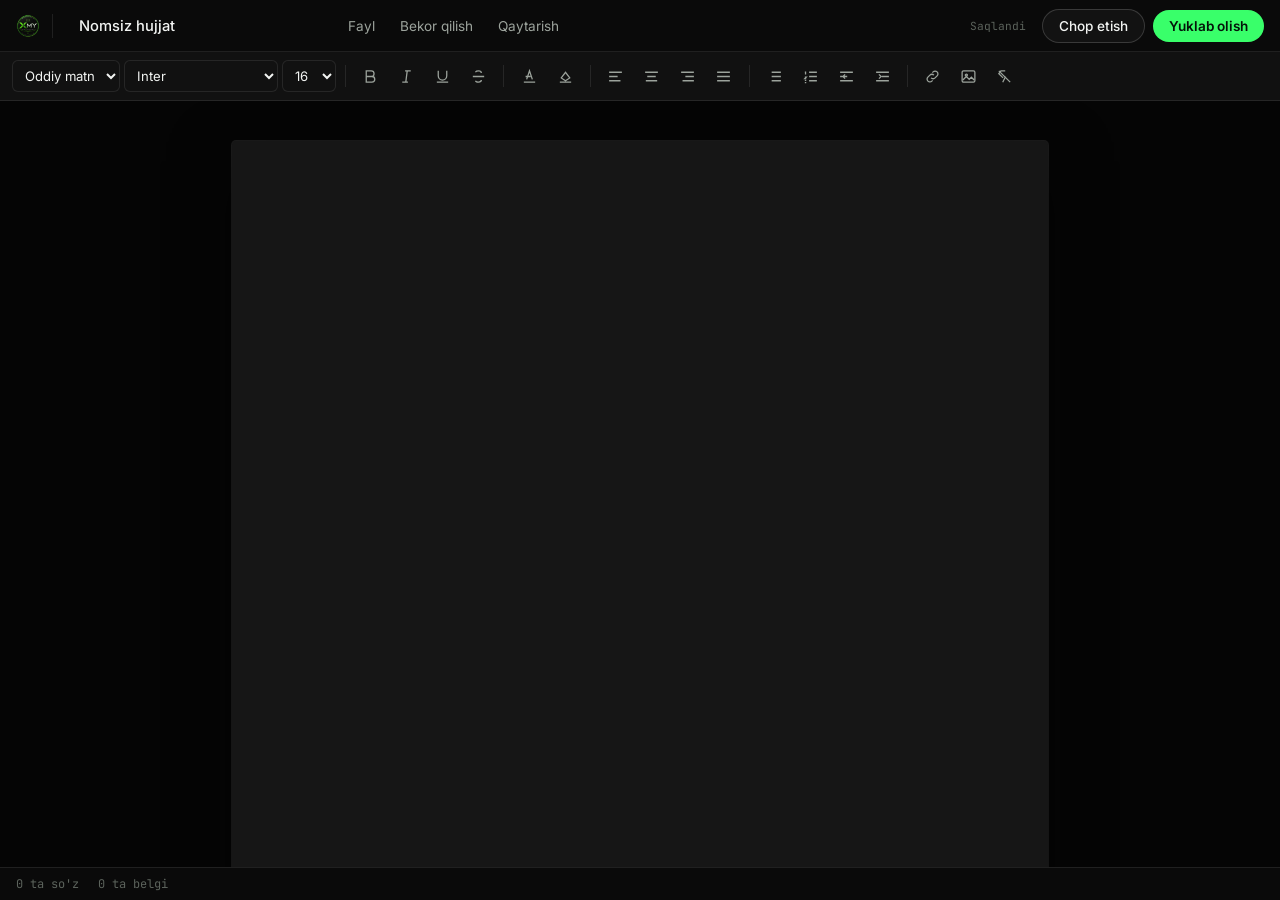
<file: docs.html>
<!DOCTYPE html>
<html lang="uz">
<head>
<meta charset="UTF-8">
<meta name="viewport" content="width=device-width, initial-scale=1.0">
<title>XMY Yozuv</title>
<link rel="icon" type="image/png" href="Logo.png">
<link rel="preconnect" href="https://fonts.googleapis.com">
<link href="https://fonts.googleapis.com/css2?family=Space+Grotesk:wght@500;600;700&family=Inter:wght@400;500;600&family=JetBrains+Mono:wght@400;500&display=swap" rel="stylesheet">
<link rel="stylesheet" href="base.css">
<link rel="stylesheet" href="docs.css">
</head>
<body>

<div class="appbar">
  <a class="appbar-brand" href="index.html" title="XMY Ofisga qaytish">
    <img src="Logo.png" alt="XMY">
  </a>
  <input class="appbar-title" id="docTitle" value="Nomsiz hujjat" spellcheck="false">
  <div class="appbar-menu">
    <button id="menuFile">Fayl</button>
    <button id="btnUndo" title="Bekor qilish (Ctrl+Z)">Bekor qilish</button>
    <button id="btnRedo" title="Qaytarish (Ctrl+Y)">Qaytarish</button>
  </div>
  <div class="appbar-spacer"></div>
  <span class="appbar-status" id="saveStatus">Saqlandi</span>
  <div class="appbar-actions">
    <button class="btn btn-outline" id="btnPrint">Chop etish</button>
    <button class="btn btn-solid" id="btnExport">Yuklab olish</button>
  </div>
</div>

<div class="toolbar" id="toolbar">
  <select class="select-box" id="fmtBlock" title="Uslub">
    <option value="p">Oddiy matn</option>
    <option value="h1">Sarlavha 1</option>
    <option value="h2">Sarlavha 2</option>
    <option value="h3">Sarlavha 3</option>
    <option value="blockquote">Iqtibos</option>
  </select>
  <select class="select-box" id="fmtFont" title="Shrift">
    <option value="Inter">Inter</option>
    <option value="'Space Grotesk'">Space Grotesk</option>
    <option value="Georgia">Georgia</option>
    <option value="'Times New Roman'">Times New Roman</option>
    <option value="Arial">Arial</option>
    <option value="'Courier New'">Courier New</option>
  </select>
  <select class="select-box" id="fmtSize" title="O'lcham">
    <option value="1">10</option><option value="2">13</option>
    <option value="3" selected>16</option><option value="4">18</option>
    <option value="5">24</option><option value="6">32</option><option value="7">48</option>
  </select>

  <div class="divider-v"></div>
  <button class="icon-btn" data-cmd="bold" title="Qalin (Ctrl+B)"><svg viewBox="0 0 24 24"><path d="M6 4h7a4 4 0 010 8H6zM6 12h8a4 4 0 010 8H6z"/></svg></button>
  <button class="icon-btn" data-cmd="italic" title="Qiya (Ctrl+I)"><svg viewBox="0 0 24 24"><path d="M10 4h8M6 20h8M13 4L11 20"/></svg></button>
  <button class="icon-btn" data-cmd="underline" title="Tagiga chizish (Ctrl+U)"><svg viewBox="0 0 24 24"><path d="M6 4v7a6 6 0 0012 0V4M4 20h16"/></svg></button>
  <button class="icon-btn" data-cmd="strikeThrough" title="Ustidan chizish"><svg viewBox="0 0 24 24"><path d="M4 12h16M8 6c0-2 2-2 4-2s4 1 4 3M8 18c0 2 2 2 4 2s4-1 4-3"/></svg></button>

  <div class="divider-v"></div>
  <label class="icon-btn" title="Matn rangi" style="position:relative">
    <svg viewBox="0 0 24 24"><path d="M4 20h16M8 16l4-12 4 12M6.5 12h7"/></svg>
    <input type="color" id="txtColor" value="#f2f4f2" style="position:absolute;inset:0;opacity:0;cursor:pointer">
  </label>
  <label class="icon-btn" title="Ajratib ko'rsatish" style="position:relative">
    <svg viewBox="0 0 24 24"><path d="M4 20h16M6 14l6-8 6 8-6 4z"/></svg>
    <input type="color" id="hlColor" value="#39ff6a" style="position:absolute;inset:0;opacity:0;cursor:pointer">
  </label>

  <div class="divider-v"></div>
  <button class="icon-btn" data-cmd="justifyLeft" title="Chapga"><svg viewBox="0 0 24 24"><path d="M3 6h18M3 12h12M3 18h16"/></svg></button>
  <button class="icon-btn" data-cmd="justifyCenter" title="Markazga"><svg viewBox="0 0 24 24"><path d="M3 6h18M6 12h12M4 18h16"/></svg></button>
  <button class="icon-btn" data-cmd="justifyRight" title="O'ngga"><svg viewBox="0 0 24 24"><path d="M3 6h18M9 12h12M5 18h16"/></svg></button>
  <button class="icon-btn" data-cmd="justifyFull" title="Kenglik bo'yicha"><svg viewBox="0 0 24 24"><path d="M3 6h18M3 12h18M3 18h18"/></svg></button>

  <div class="divider-v"></div>
  <button class="icon-btn" data-cmd="insertUnorderedList" title="Ro'yxat"><svg viewBox="0 0 24 24"><path d="M8 6h13M8 12h13M8 18h13M3 6h.01M3 12h.01M3 18h.01"/></svg></button>
  <button class="icon-btn" data-cmd="insertOrderedList" title="Raqamli ro'yxat"><svg viewBox="0 0 24 24"><path d="M10 6h11M10 12h11M10 18h11M4 6h1v3M4 13h2l-2 2h2M4 17.5h2M4 20.5h2"/></svg></button>
  <button class="icon-btn" data-cmd="outdent" title="Chekinishni kamaytirish"><svg viewBox="0 0 24 24"><path d="M3 6h18M3 12h10M3 18h18M10 9l-3 3 3 3"/></svg></button>
  <button class="icon-btn" data-cmd="indent" title="Chekinishni oshirish"><svg viewBox="0 0 24 24"><path d="M3 6h18M11 12h10M3 18h18M7 9l3 3-3 3"/></svg></button>

  <div class="divider-v"></div>
  <button class="icon-btn" id="btnLink" title="Havola qo'shish"><svg viewBox="0 0 24 24"><path d="M10 14a4 4 0 005.66 0l2.83-2.83a4 4 0 10-5.66-5.66l-1 1M14 10a4 4 0 00-5.66 0L5.5 12.83a4 4 0 105.66 5.66l1-1"/></svg></button>
  <button class="icon-btn" id="btnImage" title="Rasm qo'shish (kompyuteringizdan)"><svg viewBox="0 0 24 24"><rect x="3" y="4" width="18" height="16" rx="2"/><circle cx="9" cy="10" r="1.5"/><path d="M4 17l5-5 4 4 3-3 4 4"/></svg></button>
  <button class="icon-btn" id="btnClearFmt" title="Formatni tozalash"><svg viewBox="0 0 24 24"><path d="M4 4l16 16M13 4H7L4 8l6 6M9.5 20l4-8"/></svg></button>
</div>

<div class="doc-scroll">
  <div class="page" id="page">
    <div class="editor" id="editor" contenteditable="true" spellcheck="true" aria-label="Hujjat matni"></div>
  </div>
</div>

<div class="statusbar">
  <span id="wordCount">0 ta so'z</span>
  <span id="charCount">0 ta belgi</span>
</div>

<!-- Fayl menyusi -->
<div class="dropdown" id="fileDropdown">
  <button data-action="new">Yangi hujjat</button>
  <button data-action="open">Ochish (.txt / .html)</button>
  <input type="file" id="fileInput" accept=".txt,.html" hidden>
  <div class="dropdown-sep"></div>
  <button data-action="export-html">Yuklab olish — .html</button>
  <button data-action="export-txt">Yuklab olish — .txt</button>
  <div class="dropdown-sep"></div>
  <button data-action="print">Chop etish</button>
</div>

<div class="modal-overlay" id="linkModal">
  <div class="modal">
    <h3>Havola qo'shish</h3>
    <input type="url" id="linkUrl" placeholder="https://" class="select-box" style="width:280px;padding:.6rem">
    <div class="modal-actions">
      <button class="btn btn-outline" id="linkCancel">Bekor qilish</button>
      <button class="btn btn-solid" id="linkOk">Qo'shish</button>
    </div>
  </div>
</div>

<div class="toast" id="toast"><span class="dot"></span><span id="toastText"></span></div>

<script src="docs.js"></script>
</body>
</html>
</file>
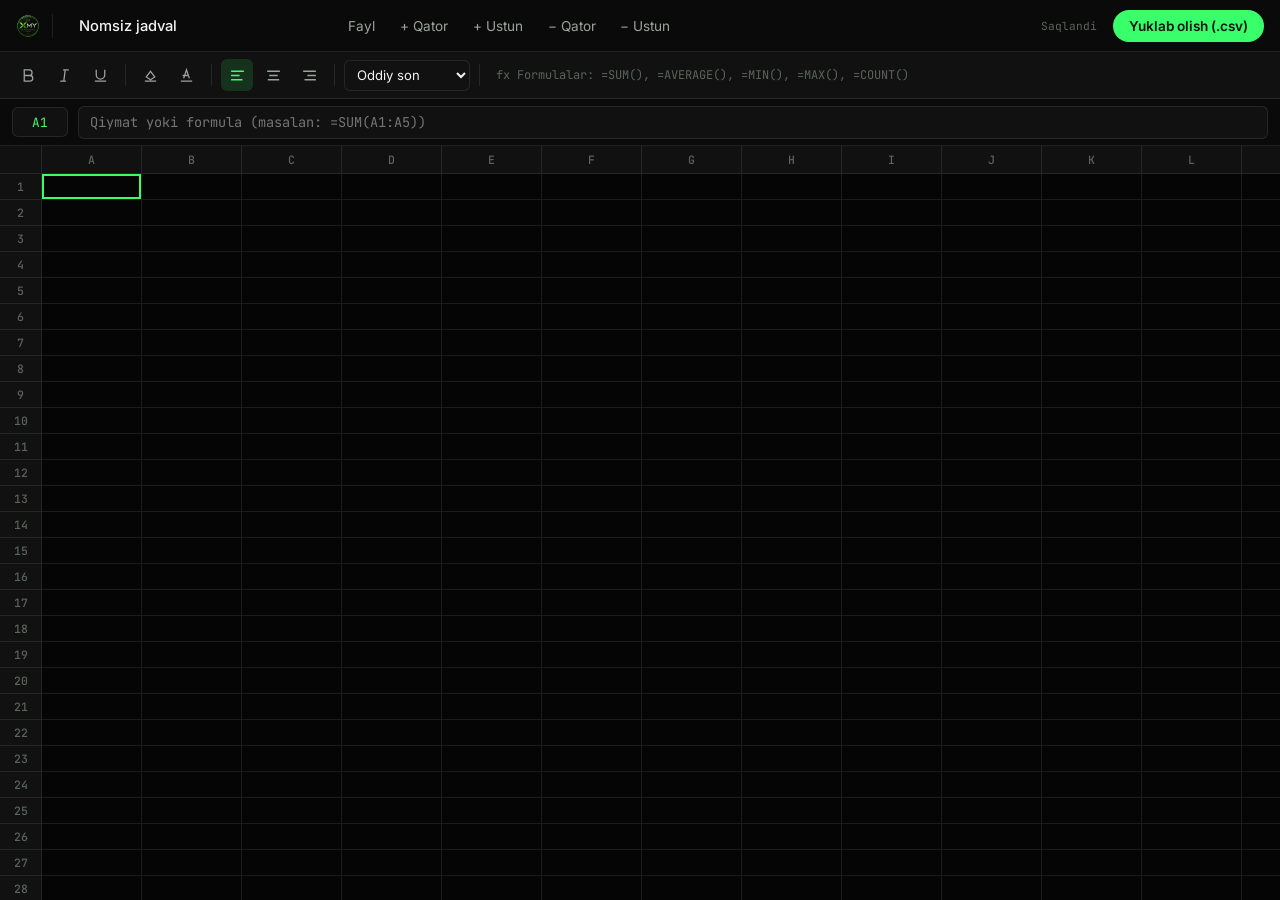
<file: sheets.html>
<!DOCTYPE html>
<html lang="uz">
<head>
<meta charset="UTF-8">
<meta name="viewport" content="width=device-width, initial-scale=1.0">
<title>XMY Jadval</title>
<link rel="icon" type="image/png" href="Logo.png">
<link rel="preconnect" href="https://fonts.googleapis.com">
<link href="https://fonts.googleapis.com/css2?family=Space+Grotesk:wght@500;600;700&family=Inter:wght@400;500;600&family=JetBrains+Mono:wght@400;500&display=swap" rel="stylesheet">
<link rel="stylesheet" href="base.css">
<link rel="stylesheet" href="sheets.css">
</head>
<body>

<div class="appbar">
  <a class="appbar-brand" href="index.html" title="XMY Ofisga qaytish">
    <img src="Logo.png" alt="XMY">
  </a>
  <input class="appbar-title" id="docTitle" value="Nomsiz jadval" spellcheck="false">
  <div class="appbar-menu">
    <button id="menuFile">Fayl</button>
    <button id="btnAddRow">+ Qator</button>
    <button id="btnAddCol">+ Ustun</button>
    <button id="btnDelRow">&minus; Qator</button>
    <button id="btnDelCol">&minus; Ustun</button>
  </div>
  <div class="appbar-spacer"></div>
  <span class="appbar-status" id="saveStatus">Saqlandi</span>
  <div class="appbar-actions">
    <button class="btn btn-solid" id="btnExport">Yuklab olish (.csv)</button>
  </div>
</div>

<div class="toolbar">
  <button class="icon-btn" data-style="bold" title="Qalin"><svg viewBox="0 0 24 24"><path d="M6 4h7a4 4 0 010 8H6zM6 12h8a4 4 0 010 8H6z"/></svg></button>
  <button class="icon-btn" data-style="italic" title="Qiya"><svg viewBox="0 0 24 24"><path d="M10 4h8M6 20h8M13 4L11 20"/></svg></button>
  <button class="icon-btn" data-style="underline" title="Tagiga chizish"><svg viewBox="0 0 24 24"><path d="M6 4v7a6 6 0 0012 0V4M4 20h16"/></svg></button>
  <div class="divider-v"></div>
  <label class="icon-btn" title="Fon rangi" style="position:relative">
    <svg viewBox="0 0 24 24"><path d="M4 20h16M6 14l6-8 6 8-6 4z"/></svg>
    <input type="color" id="cellBg" value="#1c1c1c" style="position:absolute;inset:0;opacity:0;cursor:pointer">
  </label>
  <label class="icon-btn" title="Matn rangi" style="position:relative">
    <svg viewBox="0 0 24 24"><path d="M4 20h16M8 16l4-12 4 12M6.5 12h7"/></svg>
    <input type="color" id="cellColor" value="#f2f4f2" style="position:absolute;inset:0;opacity:0;cursor:pointer">
  </label>
  <div class="divider-v"></div>
  <button class="icon-btn" data-align="left" title="Chapga"><svg viewBox="0 0 24 24"><path d="M3 6h18M3 12h12M3 18h16"/></svg></button>
  <button class="icon-btn" data-align="center" title="Markazga"><svg viewBox="0 0 24 24"><path d="M3 6h18M6 12h12M4 18h16"/></svg></button>
  <button class="icon-btn" data-align="right" title="O'ngga"><svg viewBox="0 0 24 24"><path d="M3 6h18M9 12h12M5 18h16"/></svg></button>
  <div class="divider-v"></div>
  <select class="select-box" id="numFormat" title="Format">
    <option value="plain">Oddiy son</option>
    <option value="currency">Valyuta (so'm)</option>
    <option value="percent">Foiz</option>
  </select>
  <div class="divider-v"></div>
  <span class="fx-hint" title="Formula yozish uchun = bilan boshlang. Masalan: =SUM(A1:A5)">fx Formulalar: =SUM(), =AVERAGE(), =MIN(), =MAX(), =COUNT()</span>
</div>

<div class="formula-bar">
  <span class="cell-ref" id="cellRef">A1</span>
  <input class="formula-input" id="formulaInput" placeholder="Qiymat yoki formula (masalan: =SUM(A1:A5))" spellcheck="false">
</div>

<div class="grid-scroll" id="gridScroll"></div>

<input type="file" id="fileInput" accept=".csv" hidden>
<div class="toast" id="toast"><span class="dot"></span><span id="toastText"></span></div>

<script src="sheets.js"></script>
</body>
</html>
</file>
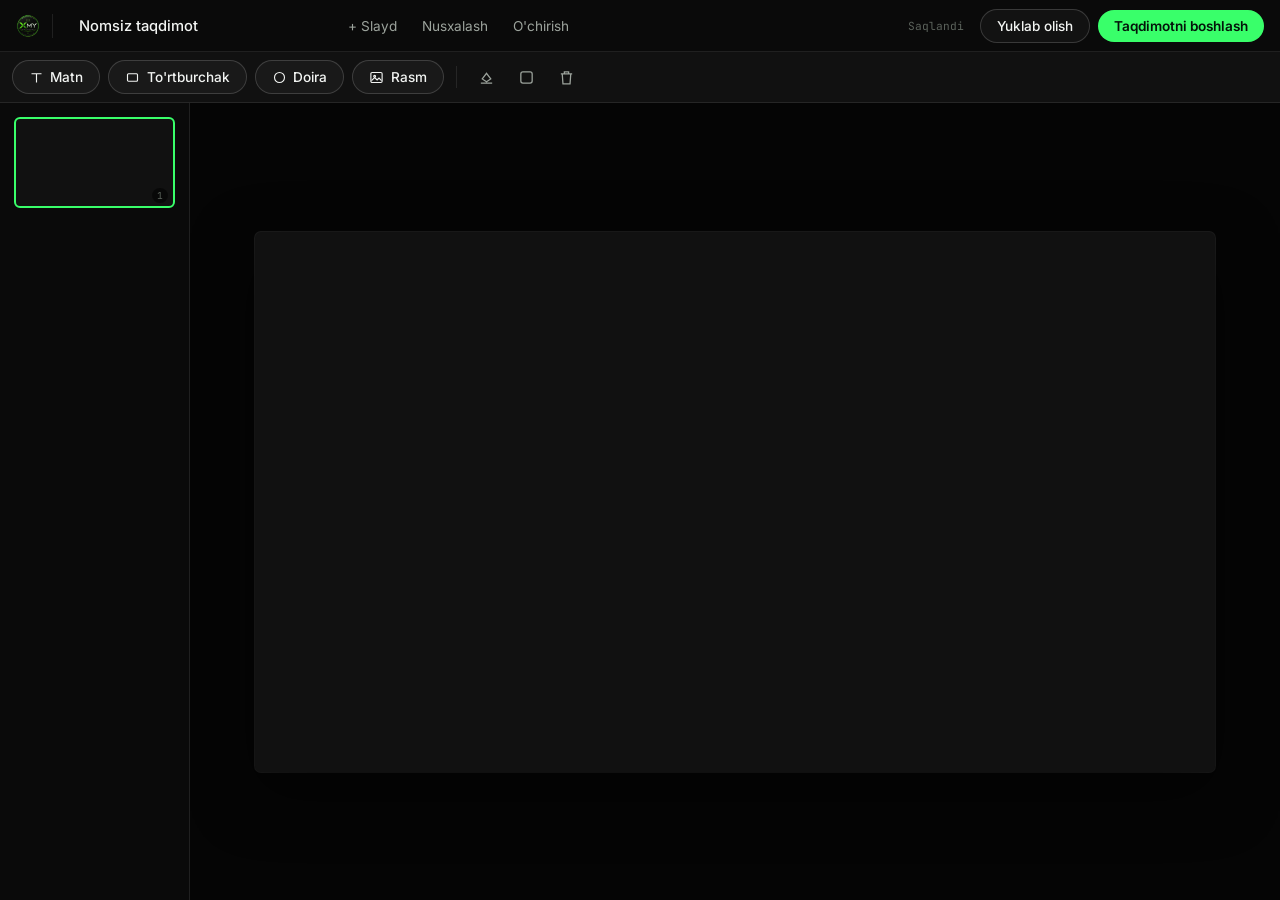
<file: slides.html>
<!DOCTYPE html>
<html lang="uz">
<head>
<meta charset="UTF-8">
<meta name="viewport" content="width=device-width, initial-scale=1.0">
<title>XMY Taqdimot</title>
<link rel="icon" type="image/png" href="Logo.png">
<link rel="preconnect" href="https://fonts.googleapis.com">
<link href="https://fonts.googleapis.com/css2?family=Space+Grotesk:wght@500;600;700&family=Inter:wght@400;500;600&family=JetBrains+Mono:wght@400;500&display=swap" rel="stylesheet">
<link rel="stylesheet" href="base.css">
<link rel="stylesheet" href="slides.css">
</head>
<body>

<div class="appbar">
  <a class="appbar-brand" href="index.html" title="XMY Ofisga qaytish">
    <img src="Logo.png" alt="XMY">
  </a>
  <input class="appbar-title" id="docTitle" value="Nomsiz taqdimot" spellcheck="false">
  <div class="appbar-menu">
    <button id="btnNewSlide">+ Slayd</button>
    <button id="btnDupSlide">Nusxalash</button>
    <button id="btnDelSlide">O'chirish</button>
  </div>
  <div class="appbar-spacer"></div>
  <span class="appbar-status" id="saveStatus">Saqlandi</span>
  <div class="appbar-actions">
    <button class="btn btn-outline" id="btnExport">Yuklab olish</button>
    <button class="btn btn-solid" id="btnPresent">Taqdimotni boshlash</button>
  </div>
</div>

<div class="toolbar">
  <button class="btn btn-outline" id="addText"><svg viewBox="0 0 24 24"><path d="M4 6h16M12 6v14"/></svg> Matn</button>
  <button class="btn btn-outline" id="addRect"><svg viewBox="0 0 24 24"><rect x="4" y="6" width="16" height="12" rx="1.5"/></svg> To'rtburchak</button>
  <button class="btn btn-outline" id="addEllipse"><svg viewBox="0 0 24 24"><circle cx="12" cy="12" r="8"/></svg> Doira</button>
  <button class="btn btn-outline" id="addImage"><svg viewBox="0 0 24 24"><rect x="3" y="4" width="18" height="16" rx="2"/><circle cx="9" cy="10" r="1.5"/><path d="M4 17l5-5 4 4 3-3 4 4"/></svg> Rasm</button>
  <div class="divider-v"></div>
  <label class="icon-btn" title="Slayd foni" style="position:relative">
    <svg viewBox="0 0 24 24"><path d="M4 20h16M6 14l6-8 6 8-6 4z"/></svg>
    <input type="color" id="slideBg" value="#111111" style="position:absolute;inset:0;opacity:0;cursor:pointer">
  </label>
  <label class="icon-btn" title="Element rangi" style="position:relative" id="fillWrap">
    <svg viewBox="0 0 24 24"><rect x="4" y="4" width="16" height="16" rx="3"/></svg>
    <input type="color" id="fillColor" value="#39ff6a" style="position:absolute;inset:0;opacity:0;cursor:pointer">
  </label>
  <button class="icon-btn" id="btnDeleteEl" title="Elementni o'chirish"><svg viewBox="0 0 24 24"><path d="M4 7h16M9 7V4h6v3M6 7l1 14h10l1-14"/></svg></button>
</div>

<div class="editor-body">
  <aside class="slide-panel" id="slidePanel"></aside>
  <div class="canvas-wrap">
    <div class="slide-canvas" id="slideCanvas"></div>
  </div>
</div>

<input type="file" id="imageInput" accept="image/*" hidden>

<div class="present-overlay" id="presentOverlay">
  <div class="present-stage" id="presentStage"></div>
  <button class="present-close" id="presentClose" title="Chiqish (Esc)">&times;</button>
  <div class="present-nav">
    <button id="presentPrev">&larr;</button>
    <span id="presentCount">1 / 1</span>
    <button id="presentNext">&rarr;</button>
  </div>
</div>

<div class="toast" id="toast"><span class="dot"></span><span id="toastText"></span></div>

<script src="slides.js"></script>
</body>
</html>
</file>
<file: base.css>
/* ==========================================================================
   XMY OFFICE — SHARED TOKENS & BASE (barcha ilovalar uchun umumiy)
   ========================================================================== */
:root{
  --void:#050505;
  --deep:#0A0A0A;
  --surface:#111111;
  --surface-2:#161616;
  --surface-3:#1c1c1c;
  --line:rgba(255,255,255,.09);
  --line-2:rgba(255,255,255,.16);
  --text:#F2F4F2;
  --text-dim:#9CA39C;
  --text-faint:#5C635C;
  --neon:#39FF6A;
  --neon-2:#8CFFB0;
  --emerald:#0FBE6B;
  --glow-a:rgba(57,255,106,.35);
  --danger:#FF5C5C;
  --glass:rgba(255,255,255,.035);
  --radius-s:8px;
  --radius-m:14px;
  --radius-l:22px;
  --ease:cubic-bezier(.16,1,.3,1);
  --font-display:'Space Grotesk',sans-serif;
  --font-body:'Inter',sans-serif;
  --font-mono:'JetBrains Mono',monospace;
}
*,*::before,*::after{box-sizing:border-box;margin:0;padding:0}
html,body{height:100%}
body{
  background:var(--void);color:var(--text);font-family:var(--font-body);
  -webkit-font-smoothing:antialiased;overflow:hidden;
}
img{max-width:100%;display:block}
button{font:inherit;color:inherit;background:none;border:none;cursor:pointer}
input,select,textarea{font:inherit;color:inherit;background:none;border:none}
::selection{background:var(--neon);color:#000}
a{color:inherit;text-decoration:none}
.sr-only{position:absolute;width:1px;height:1px;overflow:hidden;clip:rect(0 0 0 0)}

/* scrollbars */
::-webkit-scrollbar{width:10px;height:10px}
::-webkit-scrollbar-track{background:var(--deep)}
::-webkit-scrollbar-thumb{background:var(--surface-3);border-radius:6px;border:2px solid var(--deep)}
::-webkit-scrollbar-thumb:hover{background:var(--line-2)}

/* ---- shared top app-bar (har uch ilovada ham bor) ---- */
.appbar{
  display:flex;align-items:center;gap:1rem;height:52px;padding:0 1rem;
  background:var(--deep);border-bottom:1px solid var(--line);flex:0 0 auto;
}
.appbar-brand{display:flex;align-items:center;gap:.5rem;padding-right:.75rem;border-right:1px solid var(--line)}
.appbar-brand img{width:24px;height:24px;object-fit:contain;mix-blend-mode:screen}
.appbar-brand span{font-family:var(--font-display);font-weight:700;font-size:.95rem}
.appbar-title{
  background:transparent;font-size:.92rem;font-weight:500;padding:.35rem .6rem;border-radius:6px;
  min-width:120px;max-width:280px;
}
.appbar-title:hover,.appbar-title:focus{background:var(--surface)}
.appbar-menu{display:flex;gap:.15rem;margin-left:.25rem}
.appbar-menu button{padding:.4rem .7rem;border-radius:6px;font-size:.85rem;color:var(--text-dim)}
.appbar-menu button:hover{background:var(--surface);color:var(--text)}
.appbar-spacer{flex:1}
.appbar-actions{display:flex;align-items:center;gap:.5rem}
.appbar-status{font-family:var(--font-mono);font-size:.7rem;color:var(--text-faint)}

.btn{
  display:inline-flex;align-items:center;gap:.4rem;padding:.5rem 1rem;border-radius:100px;
  font-size:.85rem;font-weight:500;transition:background .25s,box-shadow .25s,transform .2s;
}
.btn-solid{background:var(--neon);color:#04140a;font-weight:600}
.btn-solid:hover{box-shadow:0 0 18px var(--glow-a)}
.btn-outline{border:1px solid var(--line-2);background:var(--glass)}
.btn-outline:hover{border-color:var(--neon)}
.btn:active{transform:scale(.96)}
.btn svg{width:15px;height:15px;stroke:currentColor;fill:none;stroke-width:1.8}

.icon-btn{
  width:32px;height:32px;display:flex;align-items:center;justify-content:center;border-radius:6px;color:var(--text-dim);
}
.icon-btn:hover{background:var(--surface);color:var(--text)}
.icon-btn.is-active{background:rgba(57,255,106,.14);color:var(--neon)}
.icon-btn svg{width:17px;height:17px;stroke:currentColor;fill:none;stroke-width:1.8}

.divider-v{width:1px;height:22px;background:var(--line);margin:0 .3rem}

.select-box{
  background:var(--surface);border:1px solid var(--line);border-radius:6px;padding:.35rem .5rem;font-size:.82rem;
}

/* toast */
.toast{
  position:fixed;bottom:22px;left:50%;transform:translateX(-50%) translateY(20px);
  background:var(--surface-2);border:1px solid var(--line-2);padding:.7rem 1.2rem;border-radius:100px;
  font-size:.85rem;opacity:0;pointer-events:none;transition:opacity .3s var(--ease),transform .3s var(--ease);z-index:999;
  display:flex;align-items:center;gap:.5rem;
}
.toast.is-visible{opacity:1;transform:translateX(-50%) translateY(0)}
.toast .dot{width:6px;height:6px;border-radius:50%;background:var(--neon)}

/* modal (open dialog vs) */
.modal-overlay{
  position:fixed;inset:0;background:rgba(0,0,0,.6);backdrop-filter:blur(4px);
  display:none;align-items:center;justify-content:center;z-index:1000;
}
.modal-overlay.is-open{display:flex}
.modal{background:var(--surface);border:1px solid var(--line-2);border-radius:var(--radius-m);padding:1.5rem;min-width:320px;max-width:90vw}
.modal h3{font-family:var(--font-display);margin-bottom:1rem;font-size:1.1rem}
.modal-actions{display:flex;justify-content:flex-end;gap:.6rem;margin-top:1.2rem}

@media (prefers-reduced-motion:reduce){*{transition-duration:.01ms !important}}
</file>
<file: docs.css>
body{display:flex;flex-direction:column;height:100vh;overflow:hidden}

.toolbar{
  display:flex;align-items:center;gap:.25rem;flex-wrap:wrap;padding:.5rem .75rem;
  background:var(--surface);border-bottom:1px solid var(--line);flex:0 0 auto;
}

.doc-scroll{flex:1;overflow-y:auto;background:var(--void);padding:2.5rem 1rem 5rem;display:flex;justify-content:center}
.page{
  width:100%;max-width:816px;min-height:1054px;background:#161616;border-radius:4px;
  box-shadow:0 20px 60px rgba(0,0,0,.5),0 0 0 1px var(--line);padding:72px 76px;
}
.editor{outline:none;font-family:var(--font-body);font-size:16px;line-height:1.7;color:var(--text);min-height:100%}
.editor h1{font-family:var(--font-display);font-size:2rem;font-weight:700;margin:1rem 0 .5rem;line-height:1.2}
.editor h2{font-family:var(--font-display);font-size:1.5rem;font-weight:600;margin:.9rem 0 .5rem}
.editor h3{font-family:var(--font-display);font-size:1.2rem;font-weight:600;margin:.8rem 0 .4rem}
.editor p{margin-bottom:.8rem}
.editor blockquote{border-left:3px solid var(--neon);padding-left:1rem;color:var(--text-dim);margin:.8rem 0;font-style:italic}
.editor ul,.editor ol{margin:.5rem 0 .8rem 1.4rem}
.editor a{color:var(--neon-2);text-decoration:underline}
.editor img{max-width:100%;border-radius:6px;margin:.6rem 0}
.editor:empty::before{content:'Yozishni boshlang...';color:var(--text-faint)}

.statusbar{
  flex:0 0 auto;display:flex;gap:1.2rem;padding:.5rem 1rem;background:var(--deep);
  border-top:1px solid var(--line);font-size:.75rem;color:var(--text-faint);font-family:var(--font-mono);
}

.dropdown{
  position:fixed;top:48px;left:8px;background:var(--surface-2);border:1px solid var(--line-2);
  border-radius:var(--radius-s);padding:.4rem;display:none;flex-direction:column;min-width:220px;
  box-shadow:0 12px 30px rgba(0,0,0,.5);z-index:200;
}
.dropdown.is-open{display:flex}
.dropdown button{text-align:left;padding:.55rem .7rem;border-radius:6px;font-size:.87rem;color:var(--text)}
.dropdown button:hover{background:var(--surface)}
.dropdown-sep{height:1px;background:var(--line);margin:.35rem 0}

@media (max-width:820px){
  .page{padding:36px 24px}
  .toolbar{overflow-x:auto;flex-wrap:nowrap}
}
</file>
<file: sheets.css>
body{display:flex;flex-direction:column;height:100vh;overflow:hidden}

.toolbar{
  display:flex;align-items:center;gap:.25rem;padding:.45rem .75rem;background:var(--surface);
  border-bottom:1px solid var(--line);flex:0 0 auto;overflow-x:auto;
}
.fx-hint{font-size:.75rem;color:var(--text-faint);font-family:var(--font-mono);margin-left:.5rem;white-space:nowrap}

.formula-bar{
  display:flex;align-items:center;gap:.6rem;padding:.4rem .75rem;background:var(--deep);
  border-bottom:1px solid var(--line);flex:0 0 auto;
}
.cell-ref{
  font-family:var(--font-mono);font-size:.8rem;color:var(--neon);background:var(--surface);
  border:1px solid var(--line);padding:.35rem .7rem;border-radius:6px;min-width:56px;text-align:center;
}
.formula-input{
  flex:1;background:var(--surface);border:1px solid var(--line);border-radius:6px;padding:.4rem .7rem;
  font-family:var(--font-mono);font-size:.85rem;
}
.formula-input:focus{border-color:var(--neon)}

.grid-scroll{flex:1;overflow:auto;background:var(--void)}
table.sheet{border-collapse:separate;border-spacing:0}
table.sheet th,table.sheet td{border-right:1px solid var(--line);border-bottom:1px solid var(--line)}

.col-header,.row-header{
  position:sticky;background:var(--surface);color:var(--text-faint);font-family:var(--font-mono);
  font-size:.72rem;font-weight:500;text-align:center;user-select:none;z-index:2;
}
.col-header{top:0;height:28px;width:100px;min-width:100px}
.row-header{left:0;width:42px;min-width:42px}
.corner{position:sticky;top:0;left:0;z-index:3;background:var(--surface)}

td.cell{
  width:100px;min-width:100px;height:26px;padding:0 6px;font-size:.85rem;white-space:nowrap;
  overflow:hidden;text-overflow:ellipsis;outline:none;caret-color:var(--neon);cursor:cell;
}
td.cell:focus{box-shadow:inset 0 0 0 2px var(--neon);position:relative;z-index:1;white-space:normal;overflow:visible}
td.cell.is-selected{box-shadow:inset 0 0 0 2px var(--neon)}
td.cell.err{color:var(--danger)}

@media (max-width:820px){
  .fx-hint{display:none}
}
</file>
<file: slides.css>
body{display:flex;flex-direction:column;height:100vh;overflow:hidden}

.toolbar{display:flex;align-items:center;gap:.5rem;padding:.5rem .75rem;background:var(--surface);border-bottom:1px solid var(--line);flex:0 0 auto}
.toolbar .btn svg{width:15px;height:15px}

.editor-body{flex:1;display:flex;overflow:hidden}

.slide-panel{
  width:190px;flex:0 0 auto;background:var(--deep);border-right:1px solid var(--line);
  overflow-y:auto;padding:.9rem;display:flex;flex-direction:column;gap:.7rem;
}
.slide-thumb{
  position:relative;aspect-ratio:16/9;border-radius:6px;border:2px solid var(--line);cursor:pointer;
  overflow:hidden;transition:border-color .2s;background:#111;
}
.slide-thumb:hover{border-color:var(--line-2)}
.slide-thumb.is-active{border-color:var(--neon)}
.slide-thumb .thumb-num{
  position:absolute;bottom:3px;right:5px;font-family:var(--font-mono);font-size:.6rem;color:var(--text-faint);
  background:rgba(0,0,0,.5);padding:1px 5px;border-radius:8px;
}
.slide-thumb-inner{position:absolute;inset:0;transform-origin:top left;pointer-events:none}

.canvas-wrap{flex:1;display:flex;align-items:center;justify-content:center;background:var(--void);overflow:auto;padding:2rem}
.slide-canvas{
  width:960px;height:540px;position:relative;flex:0 0 auto;border-radius:6px;
  box-shadow:0 20px 60px rgba(0,0,0,.55),0 0 0 1px var(--line);overflow:hidden;
}

.el{
  position:absolute;cursor:move;border:1px solid transparent;
}
.el.is-selected{border-color:var(--neon);box-shadow:0 0 0 1px var(--neon)}
.el[data-type="text"]{padding:6px;outline:none;line-height:1.3;color:#fff;font-size:28px;font-family:var(--font-display)}
.el[data-type="rect"]{border-radius:4px}
.el[data-type="ellipse"]{border-radius:50%}
.el[data-type="image"] img{width:100%;height:100%;object-fit:cover;display:block;pointer-events:none}

.el .resize-handle{
  position:absolute;width:11px;height:11px;background:var(--neon);border-radius:50%;right:-6px;bottom:-6px;
  cursor:nwse-resize;display:none;
}
.el.is-selected .resize-handle{display:block}

/* ---------- present mode ---------- */
.present-overlay{
  position:fixed;inset:0;background:#000;display:none;align-items:center;justify-content:center;z-index:2000;flex-direction:column;
}
.present-overlay.is-open{display:flex}
.present-stage{width:100%;max-width:1600px;aspect-ratio:16/9;position:relative}
.present-close{position:fixed;top:20px;right:24px;background:none;color:#fff;font-size:2rem;line-height:1;opacity:.7}
.present-close:hover{opacity:1}
.present-nav{
  position:fixed;bottom:24px;left:50%;transform:translateX(-50%);display:flex;align-items:center;gap:1rem;
  color:#fff;font-family:var(--font-mono);font-size:.85rem;
}
.present-nav button{
  width:38px;height:38px;border-radius:50%;background:rgba(255,255,255,.1);color:#fff;font-size:1.1rem;
}
.present-nav button:hover{background:rgba(57,255,106,.25)}

@media (max-width:900px){
  .slide-panel{width:120px}
}
</file>
